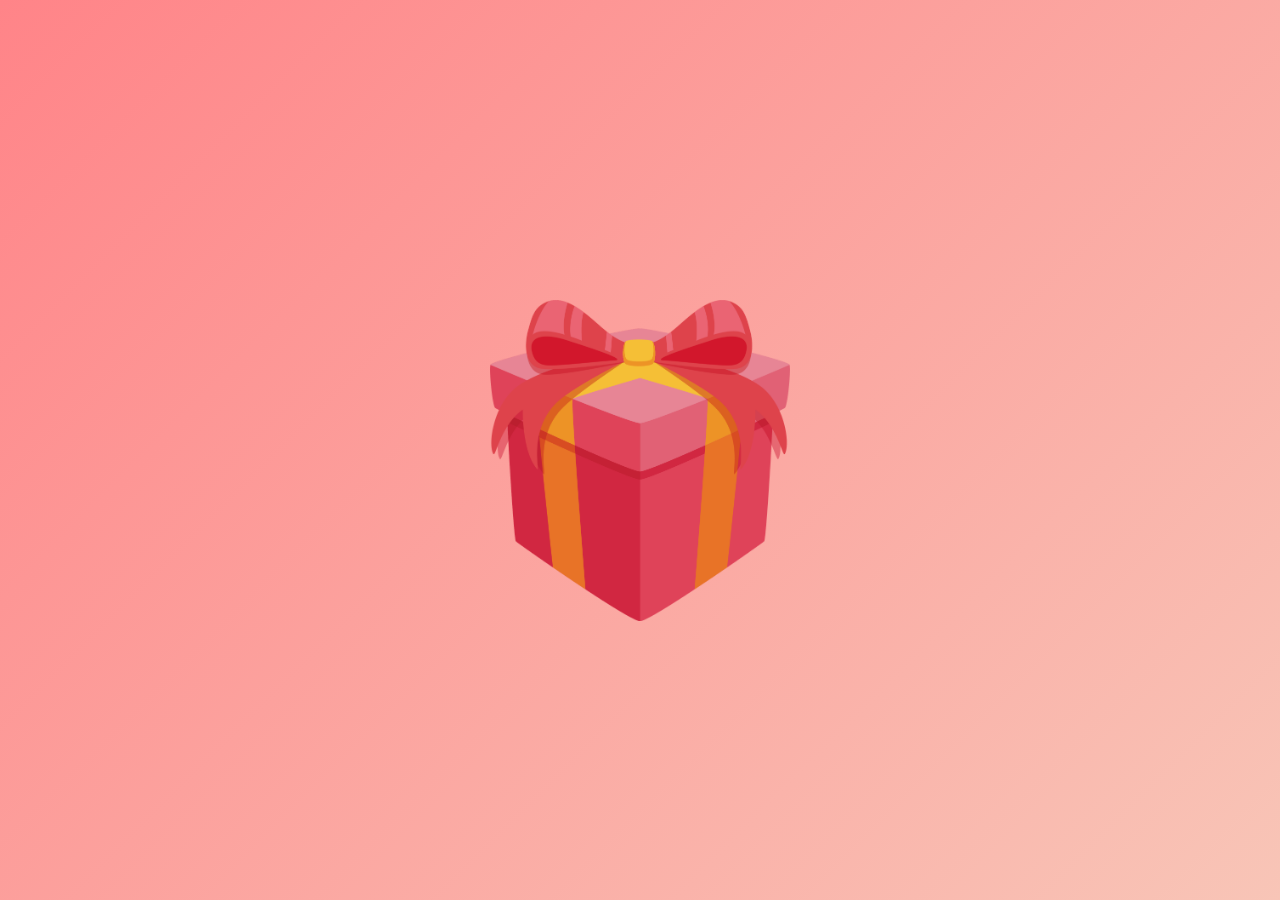
<file: index.html>
<!DOCTYPE html>
<html lang="vi">
<head>
  <meta charset="UTF-8">
  <title>Chúc Mừng Sinh Nhật</title>
  <link href="https://fonts.googleapis.com/css2?family=Pacifico&display=swap" rel="stylesheet">
  <link rel="stylesheet" href="./style.css">
  <link rel="shortcut icon" href="./logo.png" type="image/x-icon">
</head>
<body>

  <div class="gift" id="giftBox">
      <img class="gift-img" src="./—Pngtree—holiday-gift-gift-box-cartoon_3955354.png" alt="Hộp quà">
  </div>

  <div class="card hidden" id="message">
      <h1>🎉 Chúc mừng sinh nhật! 🎂</h1>
      <p id="birthdayText"></p>
      <button id="continueBtn" class="hidden" style="margin-top: 30px; padding: 12px 30px; font-size: 1.3rem; background: rgba(255,255,255,0.3); color: white; border: 2px solid white; border-radius: 50px; cursor: pointer; margin-left: auto; margin-right: auto;">
    →
</button>
  </div>

  <audio id="birthdayMusic" src="./music_final.MP3" loop></audio>
  <script src="./index.js"></script>

</body>
</html>
</file>
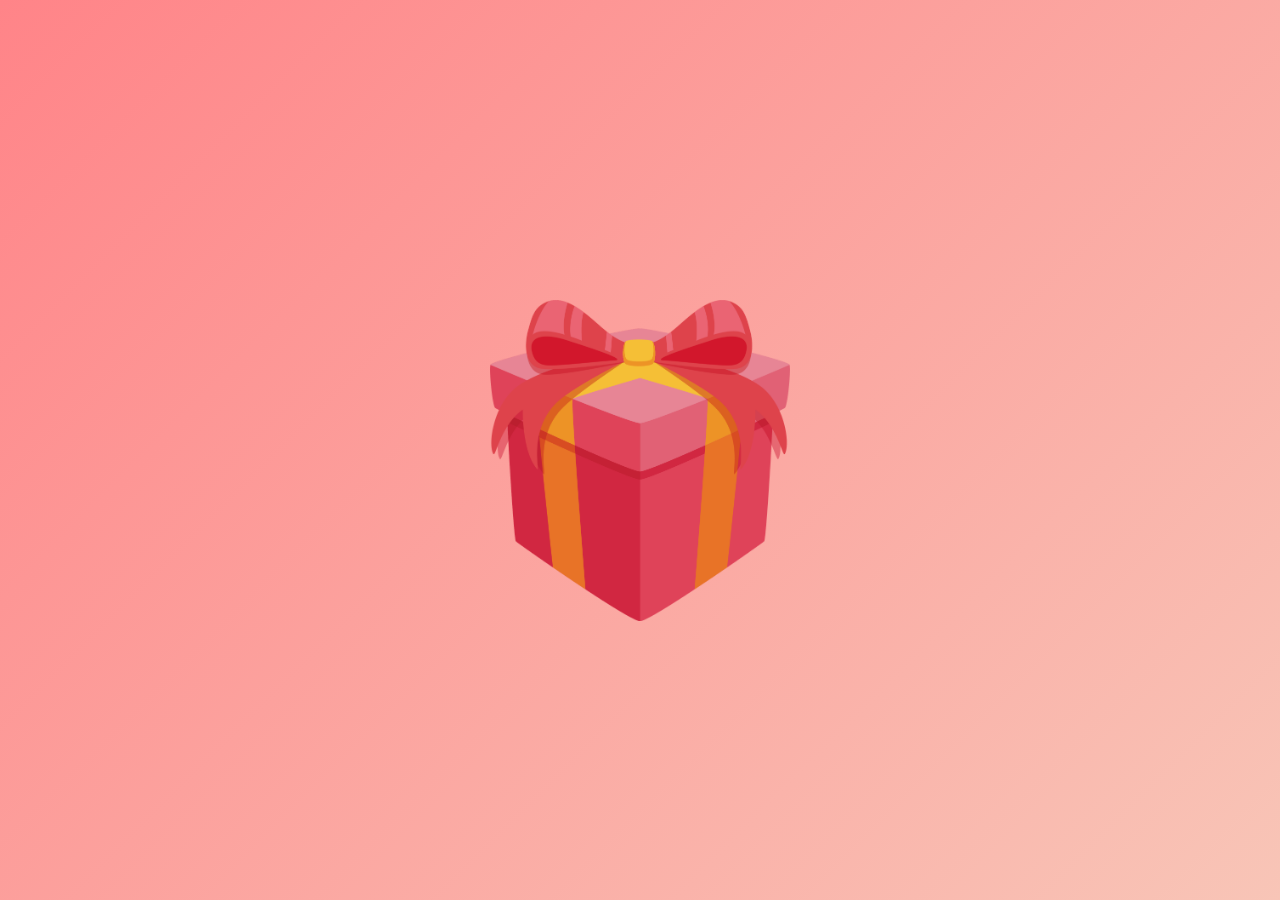
<file: tkhue-main/index.html>
<!DOCTYPE html>
<html lang="vi">
<head>
  <meta charset="UTF-8">
  <title>Chúc Mừng Sinh Nhật</title>
  <link href="https://fonts.googleapis.com/css2?family=Pacifico&display=swap" rel="stylesheet">
  <link rel="stylesheet" href="./style.css">
  <link rel="shortcut icon" href="./logo.png" type="image/x-icon">
</head>
<body>

  <div class="gift" id="giftBox">
      <img class="gift-img" src="./—Pngtree—holiday-gift-gift-box-cartoon_3955354.png" alt="Hộp quà">
  </div>

  <div class="card hidden" id="message">
      <h1>🎉 Chúc Mừng Sinh Nhật! 🎂</h1>
      <p id="birthdayText"></p>
      <button id="continueBtn" class="hidden" style="margin-top: 30px; padding: 12px 30px; font-size: 1.3rem; background: rgba(255,255,255,0.3); color: white; border: 2px solid white; border-radius: 50px; cursor: pointer; margin-left: auto; margin-right: auto;">
    →
</button>
  </div>

  <audio id="birthdayMusic" src="./music_final.MP3" loop></audio>
  <script src="./index.js"></script>

</body>
</html>
</file>
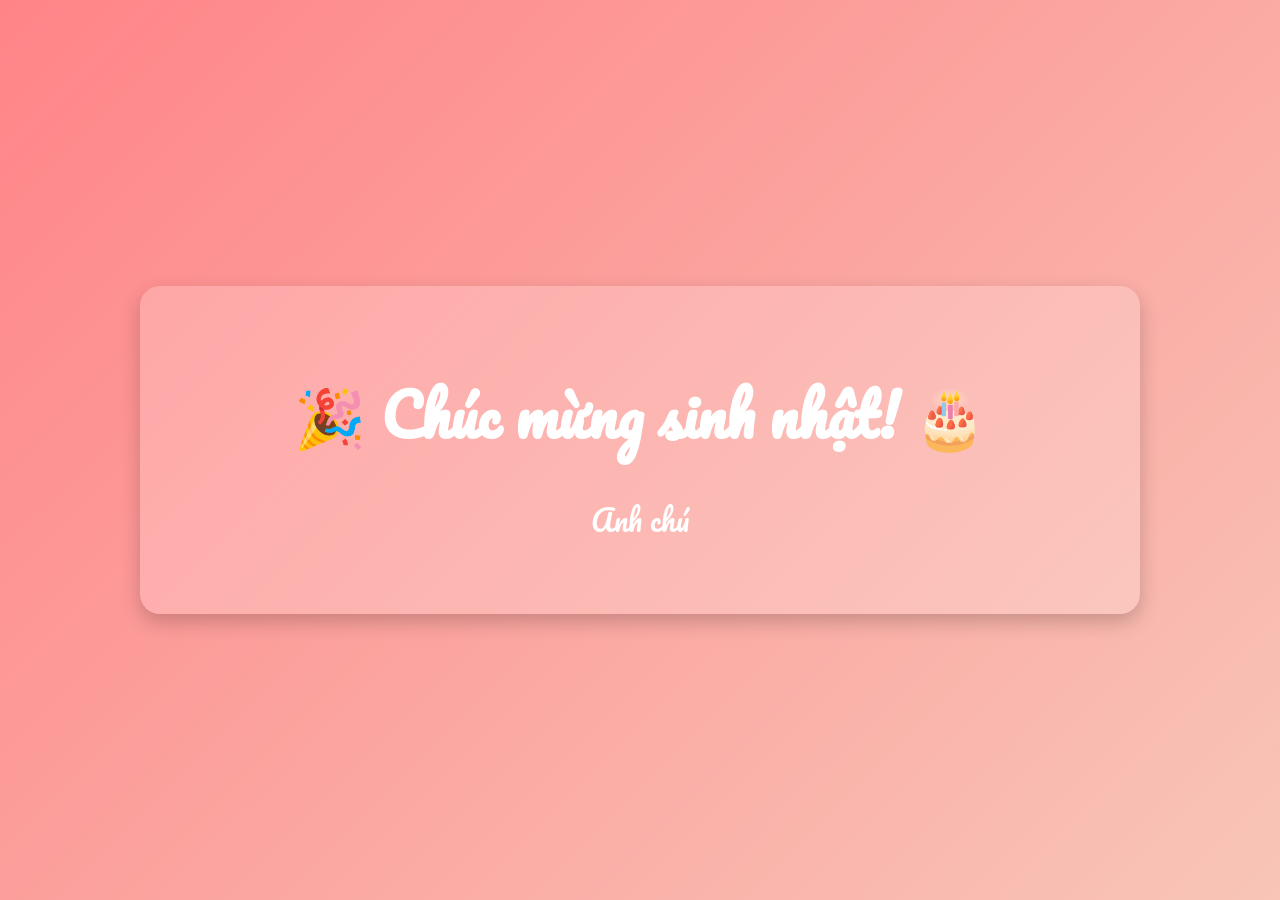
<file: page2.html>
<!DOCTYPE html>
<html lang="vi">
<head>
  <meta charset="UTF-8">
  <title>Chúc Mừng Sinh Nhật</title>
  <link href="https://fonts.googleapis.com/css2?family=Pacifico&display=swap" rel="stylesheet">
  <link rel="stylesheet" href="./style.css">
  <link rel="shortcut icon" href="./logo.png" type="image/x-icon">
</head>
<body>

  <div class="card show" id="message2" style="opacity:1; transform:scale(1);">
    <h1>🎉 Chúc mừng sinh nhật! 🎂</h1>
    <p id="birthdayText2"></p>
    
    <!-- Nút Trang Cá Nhân Mới -->
    <button id="personalBtn" class="hidden" style="margin-top: 30px; padding: 12px 30px; font-size: 1.3rem; background: rgba(255,255,255,0.3); color: white; border: 2px solid white; border-radius: 50px; cursor: pointer; margin-left: auto; margin-right: auto;">
        Gà🐔
    </button>
</div>

  <audio id="birthdayMusic" src="./music_final.MP3" loop></audio>
  <script src="./page2.js"></script>

</body>
</html>
</file>
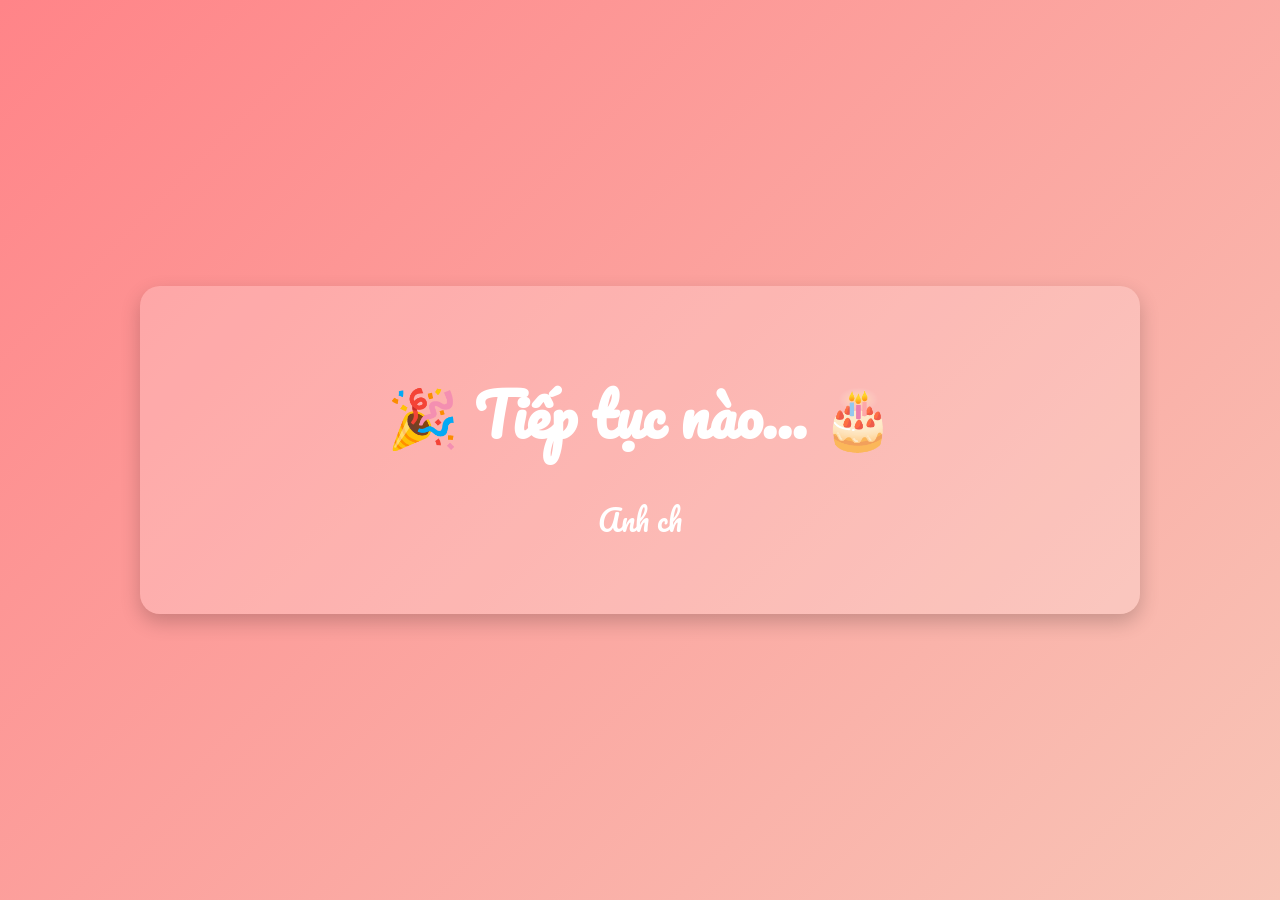
<file: tkhue-main/page2.html>
<!DOCTYPE html>
<html lang="vi">
<head>
  <meta charset="UTF-8">
  <title>Chúc Mừng Sinh Nhật - Phần 2</title>
  <link href="https://fonts.googleapis.com/css2?family=Pacifico&display=swap" rel="stylesheet">
  <link rel="stylesheet" href="./style.css">
  <link rel="shortcut icon" href="./logo.png" type="image/x-icon">
</head>
<body>

  <div class="card show" id="message2" style="opacity:1; transform:scale(1);">
    <h1>🎉 Tiếp tục nào... 🎂</h1>
    <p id="birthdayText2"></p>
    
    <!-- Nút Trang Cá Nhân Mới -->
    <button id="personalBtn" class="hidden" style="margin-top: 30px; padding: 12px 30px; font-size: 1.3rem; background: rgba(255,255,255,0.3); color: white; border: 2px solid white; border-radius: 50px; cursor: pointer; margin-left: auto; margin-right: auto;">
        Gà nee🐔
    </button>
</div>

  <audio id="birthdayMusic" src="./music_final.MP3" loop></audio>
  <script src="./page2.js"></script>

</body>
</html>
</file>
<file: style.css>
body {
    margin: 0;
    padding: 0;
    background: linear-gradient(135deg, #ff8488, #f8c5b7);
    display: flex;
    justify-content: center;
    align-items: center;
    height: 100vh;
    font-family: 'Pacifico', cursive;
    overflow: hidden;
    position: relative;
}

.gift {
    width: 300px;
    height: 300px;
    position: relative;
    cursor: pointer;
    transition: transform 0.3s;
}

.gift-img {
    display: block;
    width: 100%;
    height: auto;
}

.gift:hover {
    transform: scale(1.05);
}

.ribbon {
    position: absolute;
    background: #fff;
}

.ribbon.vertical {
    width: 20px;
    height: 100%;
    left: 50%;
    transform: translateX(-50%);
}

.ribbon.horizontal {
    height: 20px;
    width: 100%;
    top: 50%;
    transform: translateY(-50%);
}

.card {
    display: flex;
    flex-direction: column;
    align-items: center;
    text-align: center;
    background: rgba(255, 255, 255, 0.2);
    border-radius: 20px;
    padding: 40px 50px;
    box-shadow: 0 8px 20px rgba(0,0,0,0.2);
    color: white;
    position: absolute;
    z-index: 10;
    font-size: 1.8rem;
    transform-origin: center;
    animation: expandFromCenter 3s ease-out forwards;
    opacity: 0;
    width: 900px;
    max-height: 1000px;           /* ← tăng lên tí cho thoải mái */
    overflow-y: auto;            /* ← nếu dài quá sẽ cuộn đẹp */
    transition: transform 1s ease-out, opacity 0.5s ease-out;
}

.card.show {
    display: block;
}

.confetti {
    position: absolute;
    top: -10px;
    width: 10px;
    height: 10px;
    background-color: yellow;
    border-radius: 50%;
    animation: fall 5s infinite;
}

.img-gift {
    margin: 25px auto 10px;
    border-radius: 30px;
    width: 320px;
    height: 220px;
    background-image: url(./tkhue.jpeg);
    background-size: cover;
    background-position: center;
    box-shadow: 0 4px 15px rgba(0, 0, 0, 0.25);
}

.hidden {
    display: none;
}

h1 {
    margin-bottom: 16px;
}

#birthdayText {
    font-size: 20px;
    line-height: 2;
    margin-top: 0px;
    /* font-family: Arial, sans-serif; */
}

@keyframes fall {
    0% { 
        transform: translateY(0); 
        opacity: 1; 
    }
    100% { 
        transform: translateY(100vh) rotate(360deg); 
        opacity: 0; 
    }
}

@keyframes expandFromCenter {
    0% {
        transform: scaleX(0);
        opacity: 0;
    }
    100% {
        transform: scaleX(1);
        opacity: 1;
    }
}
/* ==================== HIỆU ỨNG ĐẸP CHO HÌNH VÀ BUTTON ==================== */
.img-gift {
    margin: 25px auto 10px;
    border-radius: 30px;
    width: 320px;
    height: 220px;
    background-image: url(./tkhue.jpeg);
    background-size: cover;
    background-position: center;
    box-shadow: 0 4px 15px rgba(0, 0, 0, 0.25);
    opacity: 0;
    animation: popIn 1.2s cubic-bezier(0.175, 0.885, 0.32, 1.275) forwards;
}

#continueBtn {
    opacity: 0;
    animation: fadeInUp 0.9s ease-out 0.6s forwards;
}

/* Keyframes cho hình */
@keyframes popIn {
    0% {
        opacity: 0;
        transform: scale(0.6) translateY(50px);
    }
    60% {
        transform: scale(1.12) translateY(-10px);
    }
    100% {
        opacity: 1;
        transform: scale(1) translateY(0);
    }
}

/* Keyframes cho button */
@keyframes fadeInUp {
    0% {
        opacity: 0;
        transform: translateY(30px);
    }
    100% {
        opacity: 1;
        transform: translateY(0);
    }
}
</file>
<file: tkhue-main/style.css>
body {
    margin: 0;
    padding: 0;
    background: linear-gradient(135deg, #ff8488, #f8c5b7);
    display: flex;
    justify-content: center;
    align-items: center;
    height: 100vh;
    font-family: 'Pacifico', cursive;
    overflow: hidden;
    position: relative;
}

.gift {
    width: 300px;
    height: 300px;
    position: relative;
    cursor: pointer;
    transition: transform 0.3s;
}

.gift-img {
    display: block;
    width: 100%;
    height: auto;
}

.gift:hover {
    transform: scale(1.05);
}

.ribbon {
    position: absolute;
    background: #fff;
}

.ribbon.vertical {
    width: 20px;
    height: 100%;
    left: 50%;
    transform: translateX(-50%);
}

.ribbon.horizontal {
    height: 20px;
    width: 100%;
    top: 50%;
    transform: translateY(-50%);
}

.card {
    display: flex;
    flex-direction: column;
    align-items: center;
    text-align: center;
    background: rgba(255, 255, 255, 0.2);
    border-radius: 20px;
    padding: 40px 50px;
    box-shadow: 0 8px 20px rgba(0,0,0,0.2);
    color: white;
    position: absolute;
    z-index: 10;
    font-size: 1.8rem;
    transform-origin: center;
    animation: expandFromCenter 3s ease-out forwards;
    opacity: 0;
    width: 900px;
    max-height: 620px;           /* ← tăng lên tí cho thoải mái */
    overflow-y: auto;            /* ← nếu dài quá sẽ cuộn đẹp */
    transition: transform 1s ease-out, opacity 0.5s ease-out;
}

.card.show {
    display: block;
}

.confetti {
    position: absolute;
    top: -10px;
    width: 10px;
    height: 10px;
    background-color: yellow;
    border-radius: 50%;
    animation: fall 5s infinite;
}

.img-gift {
    margin: 25px auto 10px;
    border-radius: 30px;
    width: 320px;
    height: 220px;
    background-image: url(./tkhue.jpeg);
    background-size: cover;
    background-position: center;
    box-shadow: 0 4px 15px rgba(0, 0, 0, 0.25);
}

.hidden {
    display: none;
}

h1 {
    margin-bottom: 16px;
}

#birthdayText {
    font-size: 20px;
    line-height: 2;
    margin-top: 0px;
    /* font-family: Arial, sans-serif; */
}

@keyframes fall {
    0% { 
        transform: translateY(0); 
        opacity: 1; 
    }
    100% { 
        transform: translateY(100vh) rotate(360deg); 
        opacity: 0; 
    }
}

@keyframes expandFromCenter {
    0% {
        transform: scaleX(0);
        opacity: 0;
    }
    100% {
        transform: scaleX(1);
        opacity: 1;
    }
}
/* ==================== HIỆU ỨNG ĐẸP CHO HÌNH VÀ BUTTON ==================== */
.img-gift {
    margin: 25px auto 10px;
    border-radius: 30px;
    width: 320px;
    height: 220px;
    background-image: url(./tkhue.jpeg);
    background-size: cover;
    background-position: center;
    box-shadow: 0 4px 15px rgba(0, 0, 0, 0.25);
    opacity: 0;
    animation: popIn 1.2s cubic-bezier(0.175, 0.885, 0.32, 1.275) forwards;
}

#continueBtn {
    opacity: 0;
    animation: fadeInUp 0.9s ease-out 0.6s forwards;
}

/* Keyframes cho hình */
@keyframes popIn {
    0% {
        opacity: 0;
        transform: scale(0.6) translateY(50px);
    }
    60% {
        transform: scale(1.12) translateY(-10px);
    }
    100% {
        opacity: 1;
        transform: scale(1) translateY(0);
    }
}

/* Keyframes cho button */
@keyframes fadeInUp {
    0% {
        opacity: 0;
        transform: translateY(30px);
    }
    100% {
        opacity: 1;
        transform: translateY(0);
    }
}
</file>
